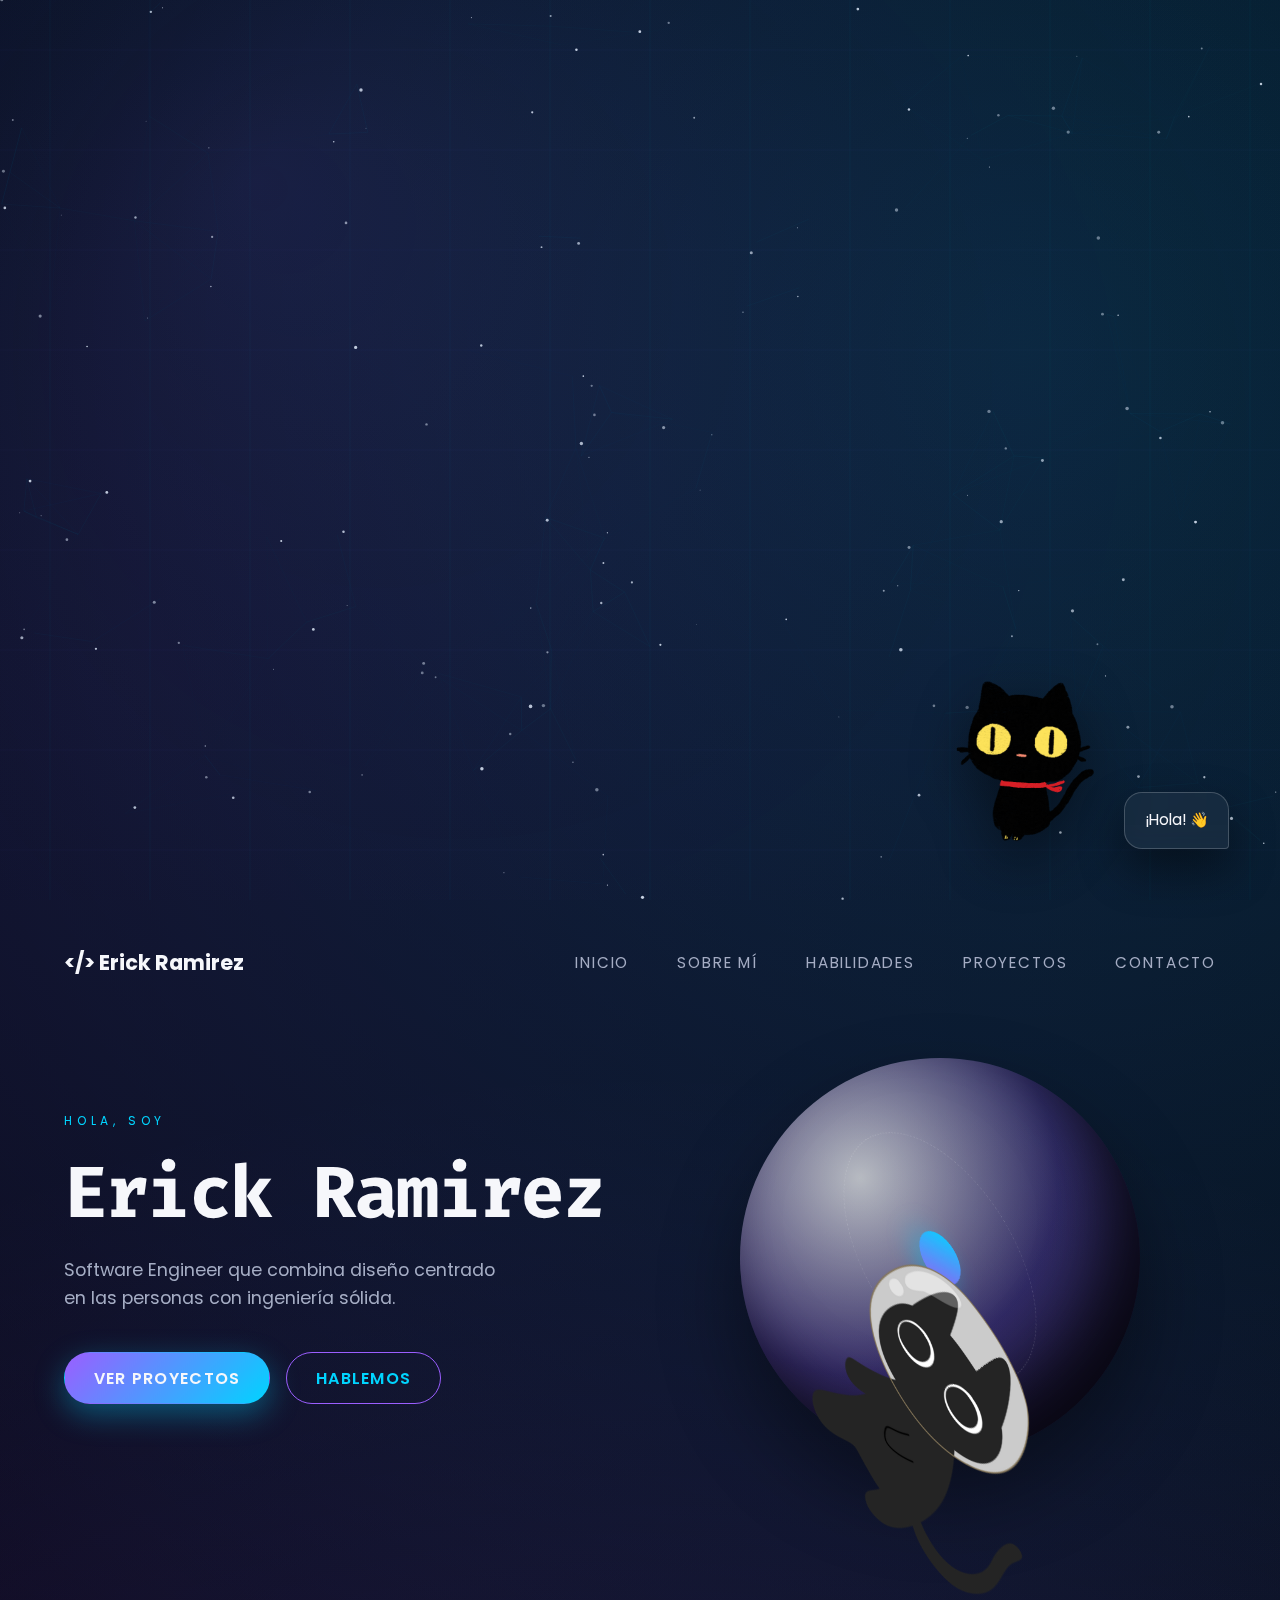
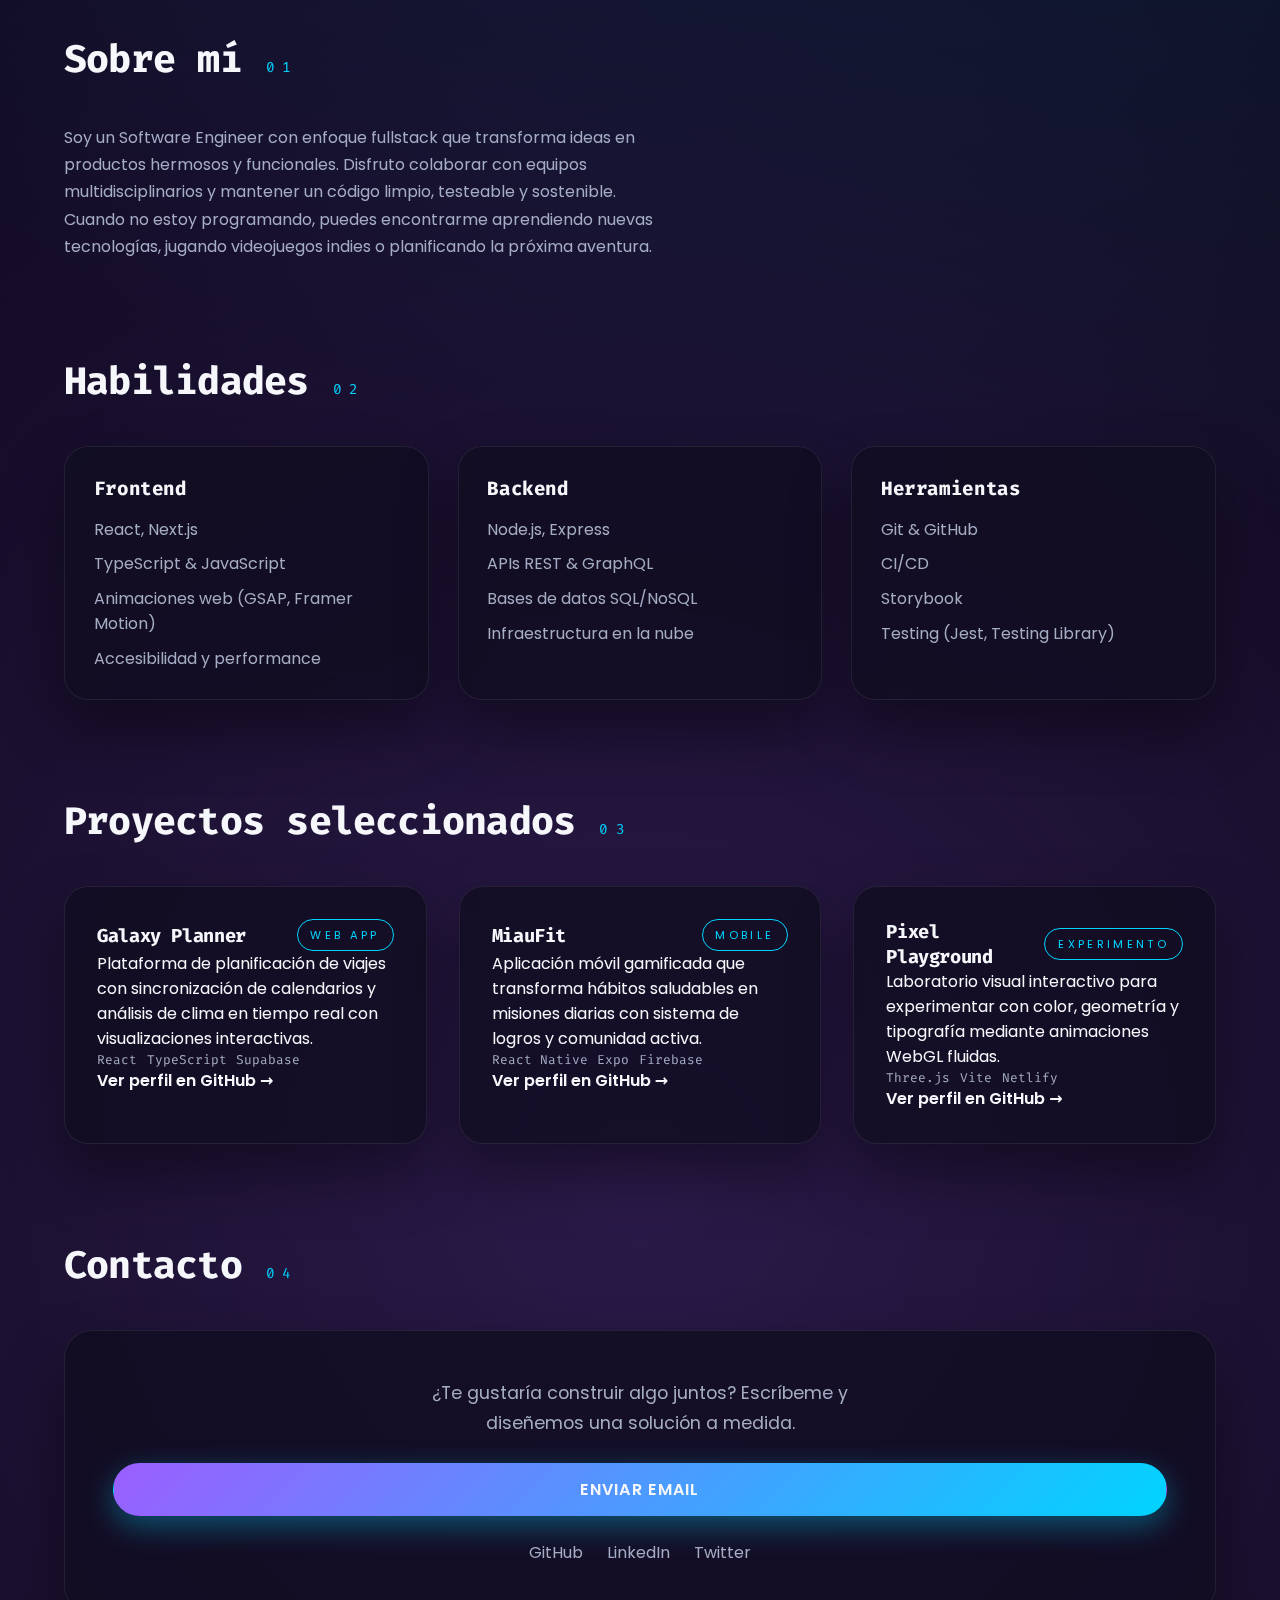
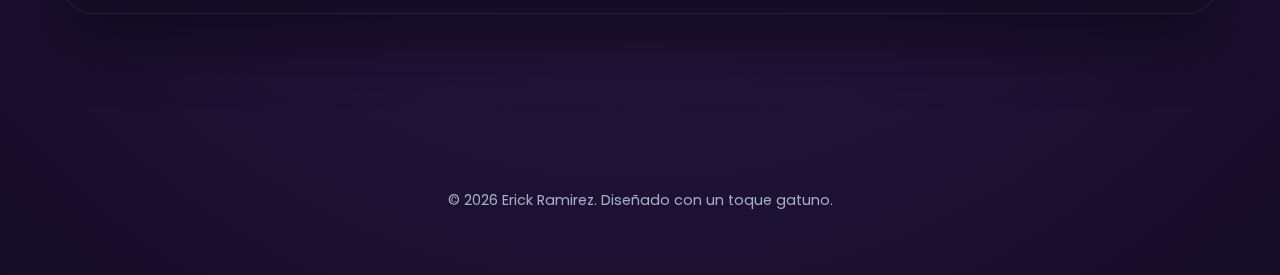
<file: index.html>
<!DOCTYPE html>
<html lang="es">
<head>
  <meta charset="UTF-8" />
  <meta name="viewport" content="width=device-width, initial-scale=1.0" />
  <title>Portfolio de Erick Ramirez</title>

  <!-- Favicon - Gatito Negro -->
  <link rel="icon" type="image/png" sizes="32x32" href="/assets/cat-companion.png">
  <link rel="icon" type="image/png" sizes="16x16" href="/assets/cat-companion.png">
  <link rel="apple-touch-icon" sizes="180x180" href="/assets/cat-companion.png">

  <link rel="preconnect" href="https://fonts.googleapis.com">
  <link rel="preconnect" href="https://fonts.gstatic.com" crossorigin>
  <link rel="preload" as="image" href="/assets/cat-companion.png">
  <link rel="preload" as="image" href="/assets/cat-astronaut.png">
  <link href="https://fonts.googleapis.com/css2?family=Fira+Code:wght@400;500;700&family=Poppins:wght@400;600;700&display=swap" rel="stylesheet">
  <link rel="stylesheet" href="styles.css" />
</head>
<body data-mouse-cursor="/assets/mouse-cursor.svg">
  <div class="scroll-progress"></div>
  <canvas id="bg-stars" class="bg-stars" aria-hidden="true"></canvas>
  <div class="bg-aurora" aria-hidden="true"></div>

  <header class="hero" id="inicio">
    <nav class="nav">
      <div class="logo">&lt;/&gt; Erick Ramirez</div>
      <ul class="nav-links">
        <li><a href="#inicio">Inicio</a></li>
        <li><a href="#sobre-mi">Sobre mí</a></li>
        <li><a href="#habilidades">Habilidades</a></li>
        <li><a href="#proyectos">Proyectos</a></li>
        <li><a href="#contacto">Contacto</a></li>
      </ul>
    </nav>
    <div class="hero-content">
      <div class="hero-text">
        <p class="intro">Hola, soy</p>
        <h1>Erick Ramirez</h1>
        <p class="tagline">Software Engineer que combina diseño centrado en las personas con ingeniería sólida.</p>
        <div class="cta-group">
          <a class="btn primary" href="#proyectos">Ver proyectos</a>
          <a class="btn secondary" href="#contacto">Hablemos</a>
        </div>
      </div>
      <div class="hero-visual">
        <div class="planet"></div>

        <div class="ring ring-back"></div>
        <div class="ring ring-front"></div>

        <div class="orbit">
          <div class="satellite">
            <div class="sat-body">
              <img class="sat-img" src="/assets/cat-astronaut.png" alt="Gatito astronauta" />
            </div>
          </div>
        </div>
      </div>
    </div>
  </header>

  <main>
    <section id="sobre-mi" class="section">
      <div class="section-title">
        <h2>Sobre mí</h2>
        <span class="section-number">01</span>
      </div>
      <div class="section-content">
        <p>
          Soy un Software Engineer con enfoque fullstack que transforma ideas en productos hermosos y funcionales. Disfruto colaborar con equipos multidisciplinarios y mantener un código limpio, testeable y sostenible.
        </p>
        <p>
          Cuando no estoy programando, puedes encontrarme aprendiendo nuevas tecnologías, jugando videojuegos indies o planificando la próxima aventura.
        </p>
      </div>
    </section>

    <section id="habilidades" class="section">
      <div class="section-title">
        <h2>Habilidades</h2>
        <span class="section-number">02</span>
      </div>
      <div class="skills-grid">
        <article class="skill-card">
          <h3>Frontend</h3>
          <ul>
            <li>React, Next.js</li>
            <li>TypeScript &amp; JavaScript</li>
            <li>Animaciones web (GSAP, Framer Motion)</li>
            <li>Accesibilidad y performance</li>
          </ul>
        </article>
        <article class="skill-card">
          <h3>Backend</h3>
          <ul>
            <li>Node.js, Express</li>
            <li>APIs REST &amp; GraphQL</li>
            <li>Bases de datos SQL/NoSQL</li>
            <li>Infraestructura en la nube</li>
          </ul>
        </article>
        <article class="skill-card">
          <h3>Herramientas</h3>
          <ul>
            <li>Git &amp; GitHub</li>
            <li>CI/CD</li>
            <li>Storybook</li>
            <li>Testing (Jest, Testing Library)</li>
          </ul>
        </article>
      </div>
    </section>

    <section id="proyectos" class="section">
      <div class="section-title">
        <h2>Proyectos seleccionados</h2>
        <span class="section-number">03</span>
      </div>
      <div class="projects-grid">
        <article class="project-card">
          <div class="project-content">
            <div class="project-header">
              <h3>Galaxy Planner</h3>
              <span class="badge">Web App</span>
            </div>
            <p>
              Plataforma de planificación de viajes con sincronización de calendarios y análisis de clima en tiempo real con visualizaciones interactivas.
            </p>
            <ul class="project-stack">
              <li>React</li>
              <li>TypeScript</li>
              <li>Supabase</li>
            </ul>
            <div class="project-links">
              <a href="https://github.com/Erickrrb" aria-label="GitHub de Erick Ramirez">Ver perfil en GitHub →</a>
            </div>
          </div>
        </article>
        <article class="project-card">
          <div class="project-content">
            <div class="project-header">
              <h3>MiauFit</h3>
              <span class="badge">Mobile</span>
            </div>
            <p>
              Aplicación móvil gamificada que transforma hábitos saludables en misiones diarias con sistema de logros y comunidad activa.
            </p>
            <ul class="project-stack">
              <li>React Native</li>
              <li>Expo</li>
              <li>Firebase</li>
            </ul>
            <div class="project-links">
              <a href="https://github.com/Erickrrb" aria-label="GitHub de Erick Ramirez">Ver perfil en GitHub →</a>
            </div>
          </div>
        </article>
        <article class="project-card">
          <div class="project-content">
            <div class="project-header">
              <h3>Pixel Playground</h3>
              <span class="badge">Experimento</span>
            </div>
            <p>
              Laboratorio visual interactivo para experimentar con color, geometría y tipografía mediante animaciones WebGL fluidas.
            </p>
            <ul class="project-stack">
              <li>Three.js</li>
              <li>Vite</li>
              <li>Netlify</li>
            </ul>
            <div class="project-links">
              <a href="https://github.com/Erickrrb" aria-label="GitHub de Erick Ramirez">Ver perfil en GitHub →</a>
            </div>
          </div>
        </article>
      </div>
    </section>

    <section id="contacto" class="section">
      <div class="section-title">
        <h2>Contacto</h2>
        <span class="section-number">04</span>
      </div>
      <div class="contact-card">
        <p>
          ¿Te gustaría construir algo juntos? Escríbeme y diseñemos una solución a medida.
        </p>
        <a
          class="btn primary"
          href="mailto:erickricardorb@gmail.com"
        >Enviar email</a>
        <div class="socials">
          <a href="https://github.com/Erickrrb" aria-label="GitHub">GitHub</a>
          <a href="https://www.linkedin.com/in/Erickrrb" aria-label="LinkedIn">LinkedIn</a>
          <a href="https://twitter.com/Erickrrb" aria-label="Twitter">Twitter</a>
        </div>
      </div>
    </section>
  </main>

  <footer class="footer">
    <p>© <span id="year"></span> Erick Ramirez. Diseñado con un toque gatuno.</p>
  </footer>

  <div class="cat-guide">
    <div class="cat" data-cat-src="/assets/cat-companion.png"></div>
    <div class="cat-dialog" role="status" aria-live="polite">
      <p id="catMessage">¡Hola! 👋</p>
    </div>
  </div>

  <script src="https://cdnjs.cloudflare.com/ajax/libs/gsap/3.12.2/gsap.min.js"
        crossorigin="anonymous"></script>

  <script type="module" src="js/main.js"></script>
</body>
</html>
</file>
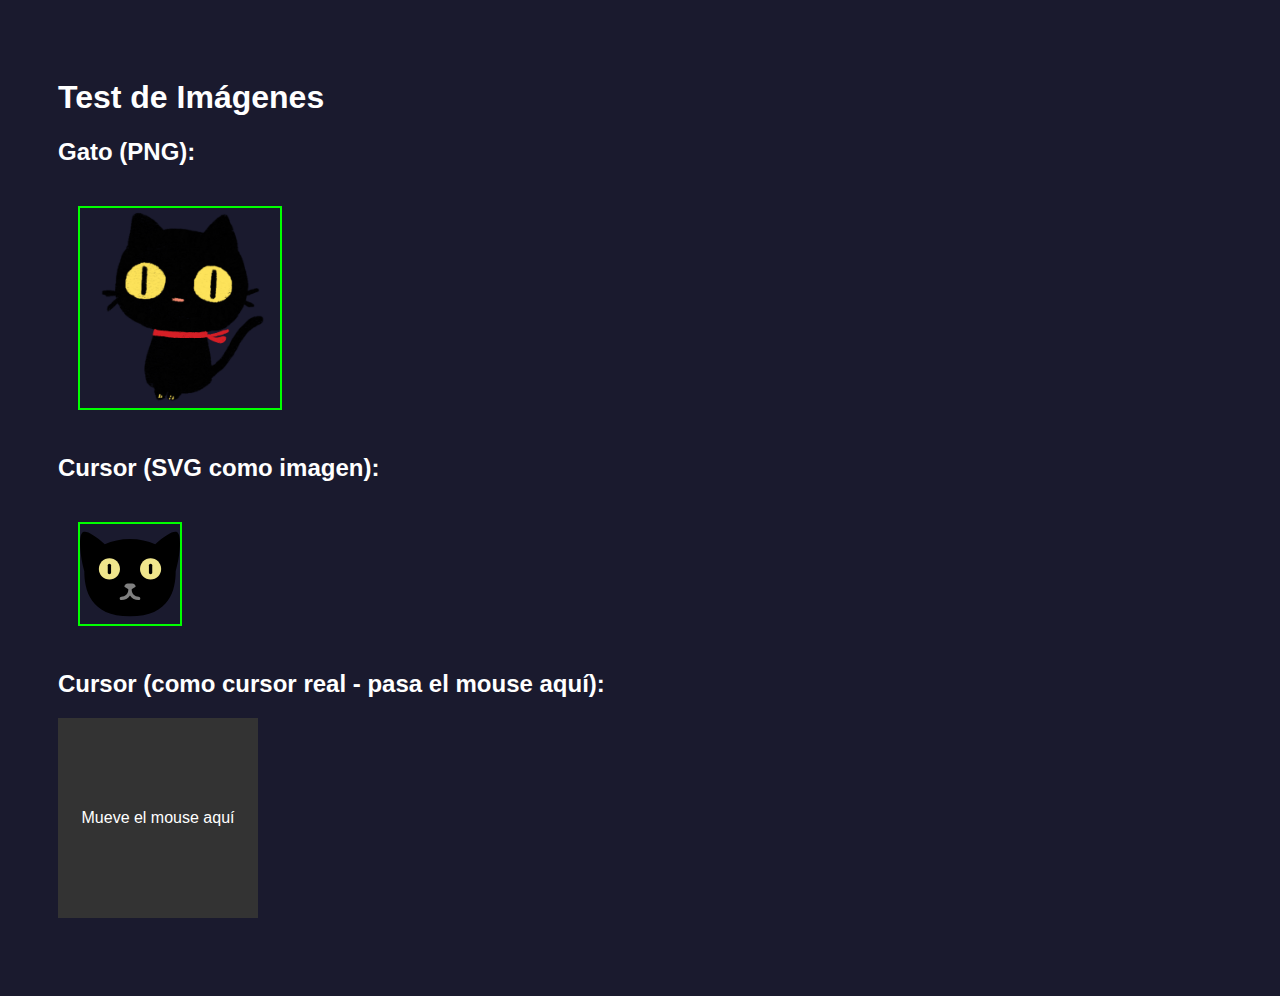
<file: test.html>
<!DOCTYPE html>
<html>
<head>
  <title>Test Images</title>
  <style>
    body {
      background: #1a1a2e;
      color: white;
      padding: 50px;
      font-family: Arial;
    }
    img {
      border: 2px solid lime;
      margin: 20px;
    }
    .cursor-test {
      width: 200px;
      height: 200px;
      background: #333;
      cursor: url('assets/mouse-cursor.svg') 6 2, auto;
      display: flex;
      align-items: center;
      justify-content: center;
      margin: 20px 0;
    }
  </style>
</head>
<body>
  <h1>Test de Imágenes</h1>

  <h2>Gato (PNG):</h2>
  <img src="assets/cat-companion.png" alt="Gato" width="200">

  <h2>Cursor (SVG como imagen):</h2>
  <img src="assets/mouse-cursor.svg" alt="Cursor" width="100">

  <h2>Cursor (como cursor real - pasa el mouse aquí):</h2>
  <div class="cursor-test">
    Mueve el mouse aquí
  </div>

  <script>
    console.log('Verificando carga de imágenes...');

    const catImg = new Image();
    catImg.src = 'assets/cat-companion.png';
    catImg.onload = () => console.log('✓ Gato cargado correctamente');
    catImg.onerror = () => console.error('✗ Error cargando gato');

    const cursorImg = new Image();
    cursorImg.src = 'assets/mouse-cursor.svg';
    cursorImg.onload = () => console.log('✓ Cursor cargado correctamente');
    cursorImg.onerror = () => console.error('✗ Error cargando cursor');
  </script>
</body>
</html>
</file>
<file: styles.css>
:root {
  --bg: #05030d;
  --bg-soft: #0f0b1d;
  --accent: #9b5eff;
  --accent-2: #00d4ff;
  --text: #f6f7fb;
  --text-muted: #a5adc4;
  --card: rgba(16, 12, 33, 0.8);
  --glass: rgba(255, 255, 255, 0.05);
  --border: rgba(255, 255, 255, 0.08);
  --shadow: 0 30px 60px rgba(0, 0, 0, 0.4);
  --mouse-cursor: auto;
  --mouse-cursor-interactive: pointer;
}

* {
  box-sizing: border-box;
  margin: 0;
  padding: 0;
}

html {
  scroll-behavior: smooth;
}

body {
  font-family: 'Poppins', system-ui, -apple-system, BlinkMacSystemFont, 'Segoe UI', sans-serif;
  background: radial-gradient(circle at 10% 20%, rgba(40, 24, 80, 0.4), transparent 60%),
              radial-gradient(circle at 80% 10%, rgba(0, 212, 255, 0.2), transparent 55%),
              radial-gradient(circle at 50% 80%, rgba(155, 94, 255, 0.25), transparent 60%),
              var(--bg);
  color: var(--text);
  min-height: 100vh;
  overflow-x: hidden;
  cursor: var(--mouse-cursor);
}

body::before {
  content: '';
  position: fixed;
  inset: 0;
  background: url('data:image/svg+xml,%3Csvg width="100" height="100" viewBox="0 0 100 100" fill="none" xmlns="http://www.w3.org/2000/svg"%3E%3Cpath d="M0 50H100" stroke="rgba(155,94,255,0.05)"/%3E%3Cpath d="M50 0V100" stroke="rgba(0,212,255,0.05)"/%3E%3C/svg%3E');
  opacity: 0.6;
  pointer-events: none;
  z-index: -1;
}

h1, h2, h3 {
  font-family: 'Fira Code', monospace;
  letter-spacing: -0.02em;
}

a {
  color: inherit;
  text-decoration: none;
}

a:hover {
  color: var(--accent-2);
}

a,
button,
.btn {
  cursor: var(--mouse-cursor-interactive);
}

.hero {
  padding: 2.5rem clamp(1.5rem, 5vw, 8rem) 5rem;
  position: relative;
}

.nav {
  display: flex;
  justify-content: space-between;
  align-items: center;
  margin-bottom: 5rem;
}

.logo {
  font-weight: 700;
  font-size: 1.3rem;
  display: flex;
  align-items: center;
  gap: 0.5rem;
}

.nav-links {
  display: flex;
  list-style: none;
  gap: clamp(1rem, 4vw, 3rem);
}

.nav-links a {
  font-size: 0.95rem;
  text-transform: uppercase;
  letter-spacing: 0.12em;
  color: var(--text-muted);
  transition: color 0.2s ease, transform 0.2s ease;
}

.nav-links a:hover {
  color: var(--text);
  transform: translateY(-2px);
}

.hero-content {
  display: grid;
  grid-template-columns: repeat(auto-fit, minmax(280px, 1fr));
  gap: 3rem;
  align-items: center;
}

.hero-text .intro {
  color: var(--accent-2);
  letter-spacing: 0.4em;
  text-transform: uppercase;
  font-size: 0.75rem;
  margin-bottom: 1rem;
}

.hero-text h1 {
  font-size: clamp(2.5rem, 6vw, 4.5rem);
  margin-bottom: 1rem;
}

.tagline {
  color: var(--text-muted);
  font-size: 1.1rem;
  max-width: 40ch;
  line-height: 1.6;
}

.cta-group {
  display: flex;
  flex-wrap: wrap;
  gap: 1rem;
  margin-top: 2.5rem;
}

.btn {
  display: inline-flex;
  align-items: center;
  justify-content: center;
  padding: 0.8rem 1.8rem;
  border-radius: 999px;
  font-weight: 600;
  letter-spacing: 0.08em;
  text-transform: uppercase;
  border: 1px solid transparent;
  transition: transform 0.2s ease, box-shadow 0.3s ease, background 0.3s ease;
}

.btn.primary {
  background: linear-gradient(135deg, var(--accent), var(--accent-2));
  box-shadow: 0 10px 30px rgba(0, 212, 255, 0.35);
}

.btn.secondary {
  border-color: var(--accent);
  color: var(--accent-2);
  background: transparent;
}

.btn:hover {
  transform: translateY(-4px);
  box-shadow: 0 20px 40px rgba(0, 0, 0, 0.45);
}

.hero-visual {
  position: relative;
  width: min(400px, 100%);
  aspect-ratio: 1 / 1;
  margin: 0 auto;
}

.planet {
  width: 100%;
  height: 100%;
  border-radius: 50%;
  background: radial-gradient(circle at 30% 30%, rgba(255, 255, 255, 0.7), rgba(155, 94, 255, 0.25), rgba(5, 3, 13, 0.95));
  box-shadow: inset -30px -40px 60px rgba(0, 0, 0, 0.6), 0 40px 80px rgba(0, 0, 0, 0.4);
  animation: planet-glow 6s ease-in-out infinite alternate;
}

@keyframes planet-glow {
  from { transform: rotate(0deg) scale(0.98); }
  to { transform: rotate(6deg) scale(1.02); }
}

.orbit {
  position: absolute;
  inset: 15%;
  border-radius: 50%;
  border: 1px dashed rgba(255, 255, 255, 0.15);
  display: grid;
  place-items: center;
}

.satellite {
  width: 60px;
  height: 60px;
  border-radius: 50%;
  background: linear-gradient(135deg, var(--accent-2), rgba(155, 94, 255, 0.9));
  box-shadow: 0 15px 35px rgba(0, 212, 255, 0.4);
  animation: orbit 12s linear infinite;
}

@keyframes orbit {
  from { transform: rotate(0deg) translateX(140px) rotate(0deg); }
  to { transform: rotate(360deg) translateX(140px) rotate(-360deg); }
}

main {
  padding: 0 clamp(1.5rem, 5vw, 8rem) 8rem;
}

.section {
  margin-top: 6rem;
  display: grid;
  gap: 2.5rem;
  position: relative;
}

.section::before {
  content: '';
  position: absolute;
  inset: -2rem;
  z-index: -1;
  border-radius: 30px;
  background: linear-gradient(135deg, rgba(155, 94, 255, 0.12), rgba(0, 212, 255, 0.08));
  filter: blur(40px);
  opacity: 0;
  transition: opacity 0.6s ease;
}

.section.is-visible::before {
  opacity: 1;
}

.section-title {
  display: flex;
  align-items: baseline;
  gap: 1.5rem;
}

.section-title h2 {
  font-size: clamp(1.8rem, 3vw, 2.5rem);
}

.section-number {
  font-family: 'Fira Code', monospace;
  font-size: 0.9rem;
  color: var(--accent-2);
  letter-spacing: 0.5em;
}

.section-content p {
  color: var(--text-muted);
  max-width: 60ch;
  line-height: 1.7;
}

.skills-grid {
  display: grid;
  grid-template-columns: repeat(auto-fit, minmax(220px, 1fr));
  gap: 1.8rem;
}

.skill-card {
  background: var(--card);
  border: 1px solid var(--border);
  border-radius: 24px;
  padding: 1.8rem;
  box-shadow: var(--shadow);
  backdrop-filter: blur(12px);
  transition: transform 0.25s ease, border-color 0.25s ease;
}

.skill-card:hover {
  transform: translateY(-8px);
  border-color: var(--accent-2);
}

.skill-card h3 {
  margin-bottom: 1rem;
  font-size: 1.2rem;
}

.skill-card ul {
  list-style: none;
  display: grid;
  gap: 0.6rem;
  color: var(--text-muted);
}

.projects-grid {
  display: grid;
  grid-template-columns: repeat(auto-fit, minmax(260px, 1fr));
  gap: 2rem;
}

.project-card {
  background: var(--card);
  border-radius: 24px;
  padding: 2rem;
  border: 1px solid var(--border);
  box-shadow: var(--shadow);
  display: grid;
  gap: 1rem;
  position: relative;
  overflow: hidden;
}

.project-card::after {
  content: '';
  position: absolute;
  inset: 0;
  background: linear-gradient(135deg, rgba(155, 94, 255, 0.15), rgba(0, 212, 255, 0.15));
  mix-blend-mode: screen;
  opacity: 0;
  transition: opacity 0.3s ease;
}

.project-card:hover::after {
  opacity: 1;
}

.project-header {
  display: flex;
  align-items: center;
  justify-content: space-between;
}

.badge {
  font-size: 0.7rem;
  text-transform: uppercase;
  letter-spacing: 0.3em;
  color: var(--accent-2);
  border: 1px solid var(--accent-2);
  border-radius: 999px;
  padding: 0.4rem 0.8rem;
}

.project-stack {
  display: flex;
  gap: 0.6rem;
  flex-wrap: wrap;
  list-style: none;
  font-family: 'Fira Code', monospace;
  font-size: 0.8rem;
  color: var(--text-muted);
}

.project-links {
  display: flex;
  gap: 1.2rem;
  font-weight: 600;
}

.contact-card {
  background: var(--card);
  border-radius: 28px;
  border: 1px solid var(--border);
  padding: 3rem;
  display: grid;
  gap: 1.5rem;
  text-align: center;
  box-shadow: var(--shadow);
}

.contact-card p {
  color: var(--text-muted);
  font-size: 1.1rem;
  max-width: 45ch;
  margin: 0 auto;
  line-height: 1.7;
}

.socials {
  display: flex;
  justify-content: center;
  gap: 1.5rem;
  color: var(--text-muted);
}

.footer {
  text-align: center;
  padding: 3rem 1.5rem 4rem;
  color: var(--text-muted);
  font-size: 0.9rem;
}

/* Gatito guía */
.cat-guide {
  position: fixed;
  bottom: clamp(1.5rem, 4vw, 4rem);
  right: clamp(1.5rem, 4vw, 4rem);
  display: flex;
  align-items: flex-end;
  gap: 1rem;
  z-index: 10;
}

.cat-guide:not(.cat-ready) {
  align-items: center;
}

.cat-guide:not(.cat-ready) .cat {
  display: none;
}

.cat-dialog {
  background: var(--glass);
  border: 1px solid rgba(255, 255, 255, 0.2);
  border-radius: 18px 18px 4px 18px;
  padding: 1rem 1.2rem;
  max-width: 220px;
  backdrop-filter: blur(10px);
  box-shadow: 0 20px 45px rgba(0, 0, 0, 0.45);
  transition: transform 0.4s ease;
}

.cat-dialog p {
  font-size: 0.95rem;
  line-height: 1.5;
  color: var(--text);
}

.cat-guide.is-speaking .cat-dialog {
  transform: translateY(-6px);
}

.cat {
  position: relative;
  width: clamp(120px, 14vw, 170px);
}

.cat img {
  width: 100%;
  height: auto;
  display: block;
  filter: drop-shadow(0 18px 28px rgba(0, 0, 0, 0.45));
}

.cat::after {
  display: none;
}

.cat[data-loaded='true']::after {
  content: '';
  position: absolute;
  left: 18%;
  bottom: -18px;
  width: 64%;
  height: 18px;
  background: radial-gradient(circle, rgba(8, 6, 20, 0.35) 0%, rgba(8, 6, 20, 0) 70%);
  transform: translateY(50%);
}

.cat[data-loaded='true'] img {
  opacity: 1;
}

@media (max-width: 900px) {
  .nav-links {
    display: none;
  }

  .hero {
    padding-top: 2rem;
  }

  .cat-guide {
    position: static;
    margin: 4rem auto;
    flex-direction: column;
    align-items: center;
  }

  main {
    padding-bottom: 4rem;
  }
}

@media (max-width: 600px) {
  .hero-content {
    text-align: center;
  }

  .cta-group {
    justify-content: center;
  }

  .section-title {
    flex-direction: column;
    align-items: flex-start;
  }
}
</file>
